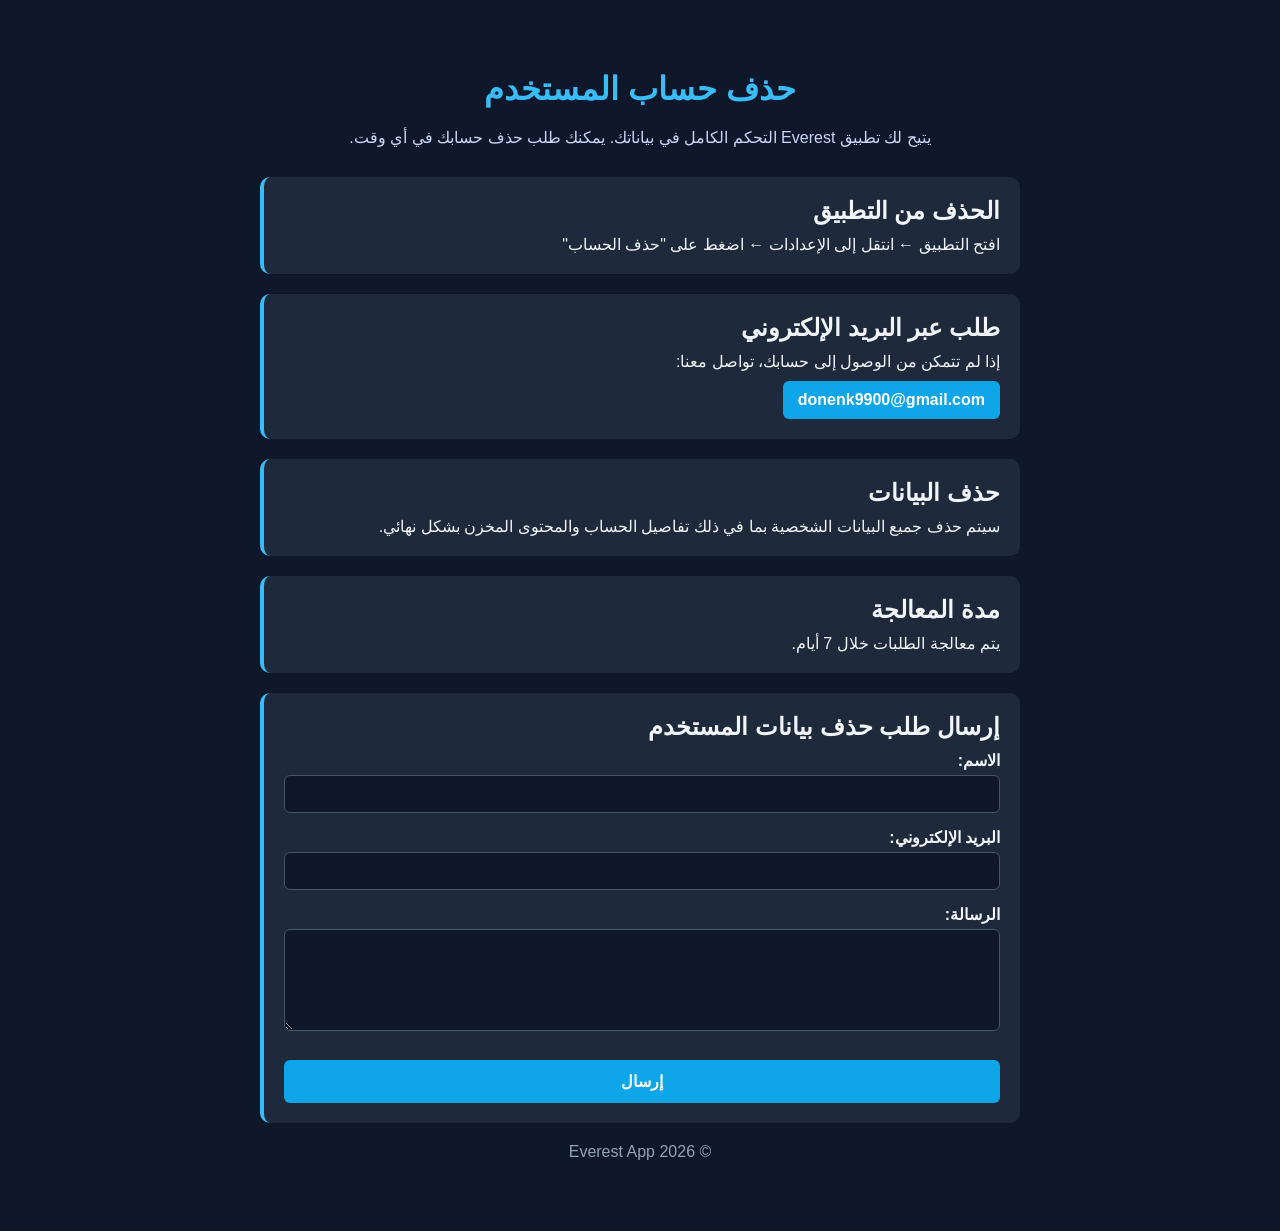
<file: index.html>
<!DOCTYPE html>
<html lang="ar" dir="rtl">
<head>
  <meta charset="UTF-8" />
  <meta name="viewport" content="width=device-width, initial-scale=1.0"/>
  <title>حذف حساب المستخدم - Everest App</title>
  <link rel="stylesheet" href="style.css">
</head>
<body>

  <div class="container">
    <h1>حذف حساب المستخدم</h1>

    <p class="intro">
      يتيح لك تطبيق Everest التحكم الكامل في بياناتك. يمكنك طلب حذف حسابك في أي وقت.
    </p>

    <div class="card">
      <h2>الحذف من التطبيق</h2>
      <p>
        افتح التطبيق ← انتقل إلى الإعدادات ← اضغط على "حذف الحساب"
      </p>
    </div>

    <div class="card">
      <h2>طلب عبر البريد الإلكتروني</h2>
      <p>إذا لم تتمكن من الوصول إلى حسابك، تواصل معنا:</p>
      <a href="mailto:donenk9900@gmail.com" class="btn">
        donenk9900@gmail.com
      </a>
    </div>

    <div class="card">
      <h2>حذف البيانات</h2>
      <p>
        سيتم حذف جميع البيانات الشخصية بما في ذلك تفاصيل الحساب والمحتوى المخزن بشكل نهائي.
      </p>
    </div>

    <div class="card">
      <h2>مدة المعالجة</h2>
      <p>يتم معالجة الطلبات خلال 7 أيام.</p>
    </div>

    <div class="card">
      <h2>إرسال طلب حذف بيانات المستخدم</h2>
      <form action="mailto:donenk9900@gmail.com" method="post" enctype="text/plain">
        <div class="form-group">
          <label for="name">الاسم:</label>
          <input type="text" id="name" name="name" required>
        </div>
        
        <div class="form-group">
          <label for="email">البريد الإلكتروني:</label>
          <input type="email" id="email" name="email" required>
        </div>
        
        <div class="form-group">
          <label for="message">الرسالة:</label>
          <textarea id="message" name="message" rows="5" required></textarea>
        </div>
        
        <button type="submit" class="btn submit-btn">إرسال</button>
      </form>
    </div>

    <footer>
      © 2026 Everest App
    </footer>
  </div>

</body>
</html>
</file>
<file: style.css>
* {
  margin: 0;
  padding: 0;
  box-sizing: border-box;
}

body {
  font-family: Arial, sans-serif;
  background: #0f172a;
  color: #f1f5f9;
}

.container {
  max-width: 800px;
  margin: 50px auto;
  padding: 20px;
}

h1 {
  text-align: center;
  color: #38bdf8;
  margin-bottom: 20px;
}

.intro {
  text-align: center;
  margin-bottom: 30px;
  color: #cbd5f5;
}

.card {
  background: #1e293b;
  padding: 20px;
  border-radius: 10px;
  margin-bottom: 20px;
  border-left: 4px solid #38bdf8;
}

.card h2 {
  margin-bottom: 10px;
}

.btn {
  display: inline-block;
  margin-top: 10px;
  background: #0ea5e9;
  color: white;
  padding: 10px 15px;
  border-radius: 6px;
  text-decoration: none;
  font-weight: bold;
}

footer {
  text-align: center;
  margin-top: 20px;
  color: #94a3b8;
}

.form-group {
  margin-bottom: 15px;
}

.form-group label {
  display: block;
  margin-bottom: 5px;
  font-weight: bold;
}

.form-group input,
.form-group textarea {
  width: 100%;
  padding: 10px;
  border-radius: 6px;
  border: 1px solid #475569;
  background: #0f172a;
  color: #f1f5f9;
  font-size: 14px;
}

.form-group textarea {
  resize: vertical;
}

.submit-btn {
  width: 100%;
  padding: 12px;
  font-size: 16px;
  cursor: pointer;
  border: none;
}
</file>
<file: everest-delete-page/style.css>
* {
  margin: 0;
  padding: 0;
  box-sizing: border-box;
}

body {
  font-family: Arial, sans-serif;
  background: #0f172a;
  color: #f1f5f9;
}

.container {
  max-width: 800px;
  margin: 50px auto;
  padding: 20px;
}

h1 {
  text-align: center;
  color: #38bdf8;
  margin-bottom: 20px;
}

.intro {
  text-align: center;
  margin-bottom: 30px;
  color: #cbd5f5;
}

.card {
  background: #1e293b;
  padding: 20px;
  border-radius: 10px;
  margin-bottom: 20px;
  border-left: 4px solid #38bdf8;
}

.card h2 {
  margin-bottom: 10px;
}

.btn {
  display: inline-block;
  margin-top: 10px;
  background: #0ea5e9;
  color: white;
  padding: 10px 15px;
  border-radius: 6px;
  text-decoration: none;
  font-weight: bold;
}

footer {
  text-align: center;
  margin-top: 20px;
  color: #94a3b8;
}

.form-group {
  margin-bottom: 15px;
}

.form-group label {
  display: block;
  margin-bottom: 5px;
  font-weight: bold;
}

.form-group input,
.form-group textarea {
  width: 100%;
  padding: 10px;
  border-radius: 6px;
  border: 1px solid #475569;
  background: #0f172a;
  color: #f1f5f9;
  font-size: 14px;
}

.form-group textarea {
  resize: vertical;
}

.submit-btn {
  width: 100%;
  padding: 12px;
  font-size: 16px;
  cursor: pointer;
  border: none;
}
</file>
